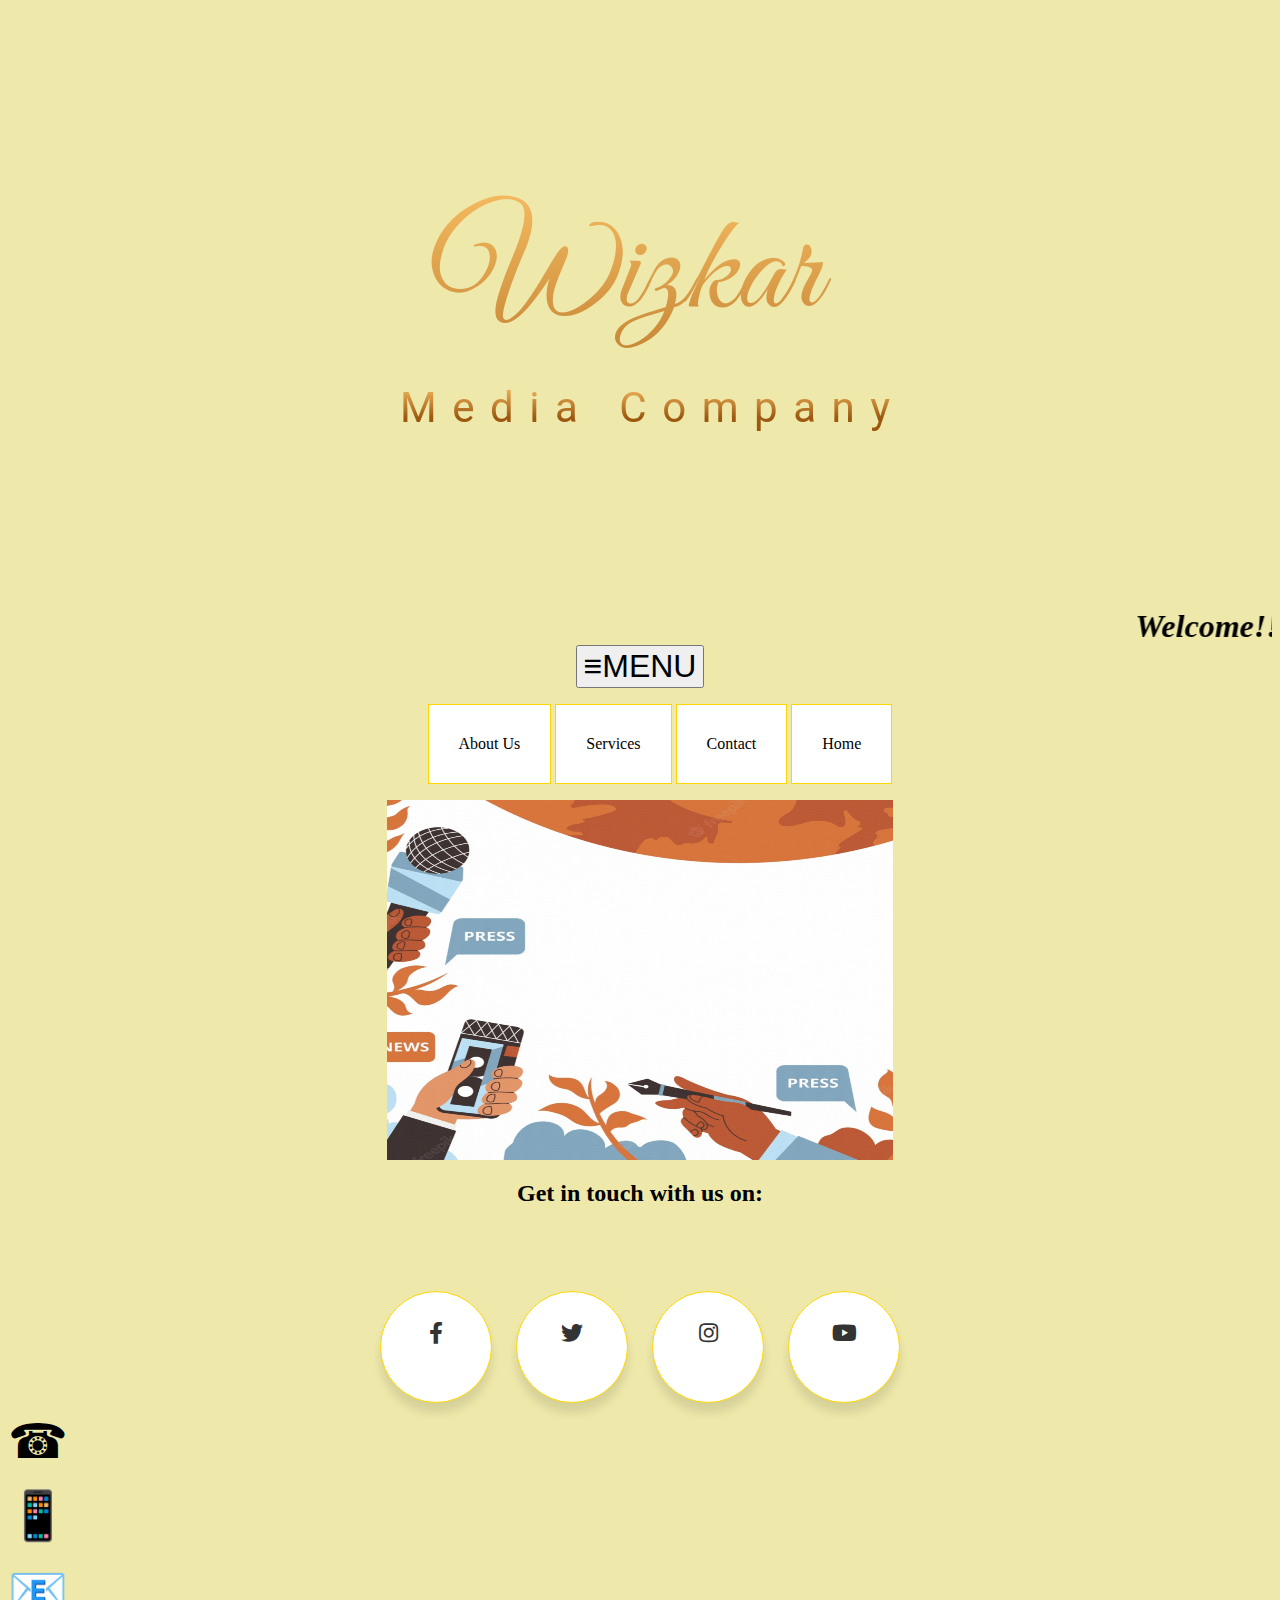
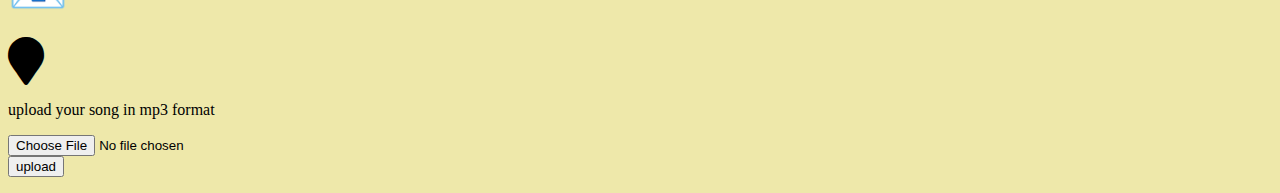
<file: index.html>
<!<!DOCTYPE HTML>
<html>
  <head>
    <link rel="stylesheet" href="https://wizkar.github.io/styles.css">

    <link rel='stylesheet' href='https://cdnjs.cloudflare.com/ajax/libs/font-awesome/5.15.1/css/all.min.css'>
         <div>  <img src="3.png" alt="Wizkar logo" align="top"> </div>



<font size="6" font-family="New Times Roman">
<marquee  scrollamount="400" 
scrolldelay="2000" loop="5"><b><i>Welcome!!!</b></i></marquee>
<style type="text/css">

.dropbtn p {
    background-color: white;
    color: white;
    width:200px;
    height:100px;
    padding: 16px;
    font-size: 32px;
    border: none;
    cursor: pointer;
}
#button1{width:200px;height:100px;font-size:80%;}

.dropbtn:hover, .dropbtn:focus {
    background-color: white;
    
}

.dropdown button {
    position: relative;
    display: inline-block;
    font-size:32px;
    
}
.dropdown-content {
    display: none;
    position: absolute;
    background-color: #f9f9f9;
    min-width: 160px;
    overflow: auto;
    box-shadow: 0px 8px 16px 0px
    rgba(0,0,0,0.2);
}

.dropdown-content a {
    color: black;
    padding: 12px 16px;
    text-decoration: none;
    display: block;
}

.dropdown a:hover
{background-color: #f1f1f1}
text-area{text-align:left; position:0;}
.show {display:block;}
table{max-width:40%; max-height:65%; text-align:center ;}
</style>
<title>Wizkar Media Company</title>
    </font>

</head>
<body>


<div class="dropdown">
<button onclick="myFunction()"
 class="dropbtn">≡MENU</button>

  <div id="myDropdown"
  class="dropdown-content">
    <a href="#home">Home</a>
    <a href="#about">About</a>
    <a href="#contact">Contact</a>
  </div>
  </div>
  
  <script>
  
  function myFunction() {
  document.getElementById("myDropdown")
  .classList.toggle("show");
  }
  
  window.onclick = function(event) {
  if(!event.target.matches('.dropbtn')){
  
  var dropdowns = document
  .getElementsByClassName
  ("dropdown-content");
  
  var i;
  for(i=0; i < dropdowns.length; i++) {
  var openDropdown = dropdowns[i];
  
  if (openDropdown.classList.contains
  ('show')) {
  
  openDropdown.classList.remove('show');
  }
  }
  }
  }
  
  </script>
  
<div class="my block">
<section> 
<nav>
<ul>
<li><a href="About Us.html">About Us</a></li>
<li><a href="">Services</a></li>
<li><a href="">Contact</a></li>
<li><a href="">Home</a></li>
</ul
</nav>
</section>
</div>

 <div class="awe"> <img src="awe.gif" alt="Journalism" width="40%" height="40%">  


<h2> Get in touch with us on:</h2>
</div>
<br><br><br>

<div class="wrapper">
  <a href=" https://www.facebook.com/100074118225491/" class="icon facebook">
    <div class="tooltip">Facebook</div>
    <span><i class="fab fa-facebook-f"></i></span>
  </a>
  <a href="#" class="icon twitter">
    <div class="tooltip">Twitter</div>
    <span><i class="fab fa-twitter"></i></span>
  </a>
  <a href="#" class="icon instagram">
    <div class="tooltip">Instagram</div>
    <span><i class="fab fa-instagram"></i></span>
  </a>
  <a href="#" class="icon youtube">
    <div class="tooltip">Youtube</div>
    <span><i class="fab fa-youtube"></i></span>
  </a>
</div>
<span class="crimson">&#9742;</span>
<br><br>

<span class="derek">&#128241;</span>
<br><br>

<span class="mobza"> &#128231;</span>
<br><br>

<i class="fa fa-map-marker" style="font-size:48px"></i>
<br>

<form action="http://10.0.0.100:8080" method="post"

><p>upload your song in mp3 format</p>
<input type="file" name="user-song"/><br/>
<input type="submit" value="upload"/>
</form>
  </body>
</html>
</file>
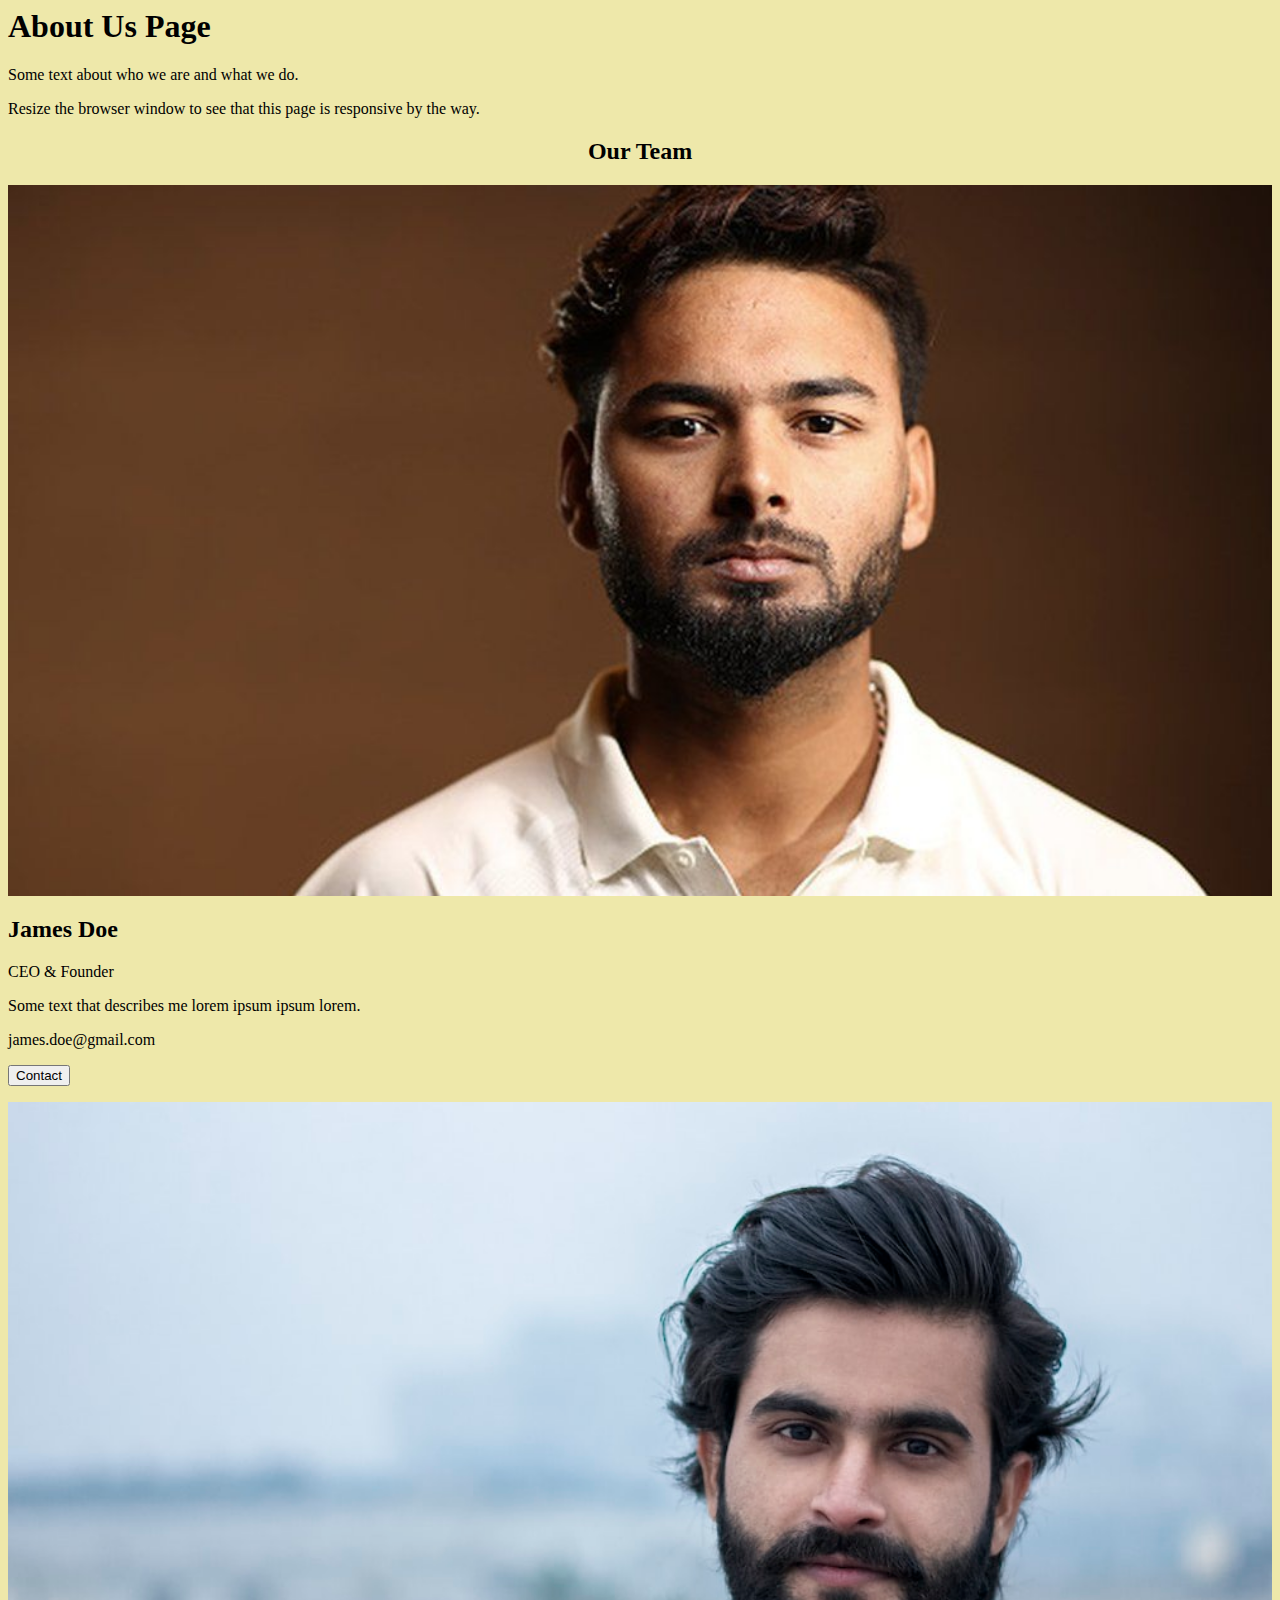
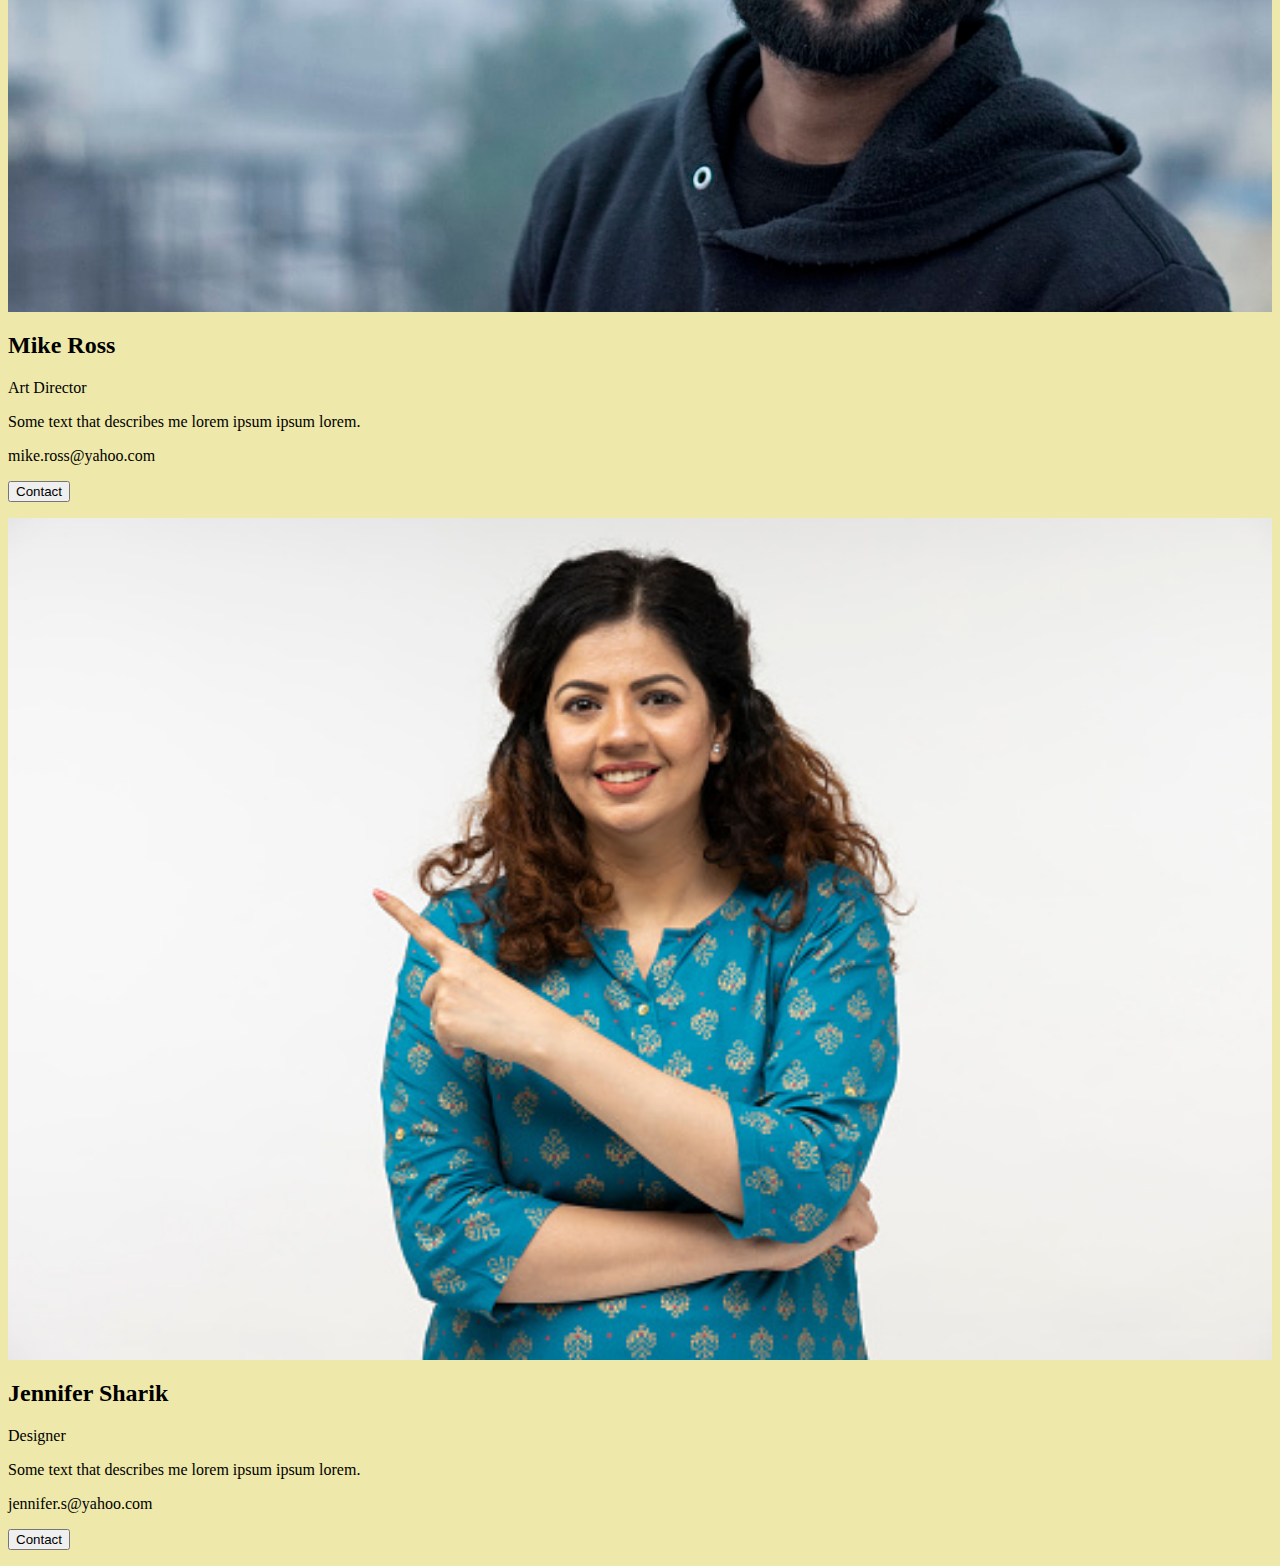
<file: About Us.html>
<html>
<head>
<style>
body { background-color: palegoldenrod;}
</style>
</head>
<body>

<div class="about-section">
  <h1>About Us Page</h1>
  <p>Some text about who we are and what we do.</p>
  <p>Resize the browser window to see that this page is responsive by the way.</p>
</div>

<h2 style="text-align:center">Our Team</h2>
<div class="row">
  <div class="column">
    <div class="card">
      <img src="22.jpg" alt="James" style="width:100%">
      <div class="container">
        <h2>James Doe</h2>
        <p class="title">CEO & Founder</p>
        <p>Some text that describes me lorem ipsum ipsum lorem.</p>
        <p>james.doe@gmail.com</p>
        <p><button class="button">Contact</button></p>
      </div>
    </div>
  </div>

  <div class="column">
    <div class="card">
      <img src="23.jpg" alt="Mike" style="width:100%">
      <div class="container">
        <h2>Mike Ross</h2>
        <p class="title">Art Director</p>
        <p>Some text that describes me lorem ipsum ipsum lorem.</p>
        <p>mike.ross@yahoo.com</p>
        <p><button class="button">Contact</button></p>
      </div>
    </div>
  </div>

  <div class="column">
    <div class="card">
      <img src="24.jpg" alt="Jennifer" style="width:100%">
      <div class="container">
        <h2>Jennifer Sharik</h2>
        <p class="title">Designer</p>
        <p>Some text that describes me lorem ipsum ipsum lorem.</p>
        <p>jennifer.s@yahoo.com</p>
        <p><button class="button">Contact</button></p>
      </div>
    </div>
  </div>
</div>
</body>

</html>
</file>
